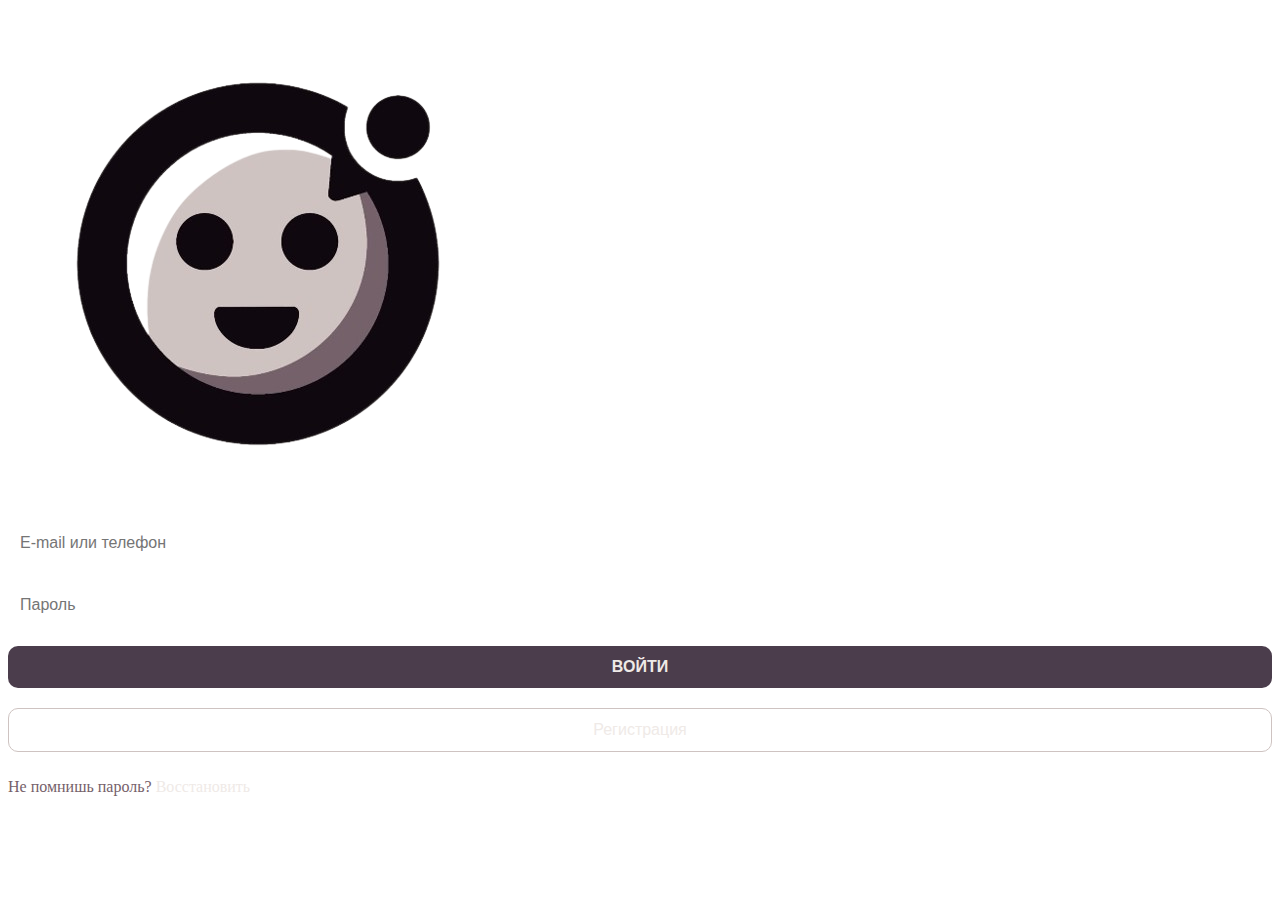
<file: index.html>
<!DOCTYPE html>
<html lang="ru">
<head>
  <meta charset="UTF-8" />
  <meta name="viewport" content="width=device-width, initial-scale=1.0"/>
  <title>Creative Assistant</title>
  <link rel="stylesheet" href="index.css">
</head>
<body>
  <div class="container">
    <img src="logo1.png" alt="logo" class="logo" />

    <div id="login-form">
      <input type="text" placeholder="E-mail или телефон" id="login-user" />
      <input type="password" placeholder="Пароль" id="login-password" />
      <button class="btn-primary" onclick="login()">ВОЙТИ</button>
      <button class="btn-secondary" onclick="showRegistration()">Регистрация</button>
    </div>

<p style="color: #75616a;">Не помнишь пароль? <span id="recoverLink" style="color: #efeae7; cursor: pointer;">Восстановить</span></p>

    <div id="register-form" class="hidden">
      <input type="text" placeholder="Имя пользователя" id="reg-name" />
      <input type="text" placeholder="Телефон" id="reg-phone" />
      <input type="email" placeholder="E-mail" id="reg-email" />
      <input type="password" placeholder="Придумай пароль" id="reg-password" />
      <input type="password" placeholder="Повтори пароль" id="reg-password-repeat" />
      <button class="btn-primary" onclick="register()">ЗАРЕГИСТРИРОВАТЬСЯ</button>
      <button class="btn-secondary" onclick="showLogin()">Назад</button>
    </div>

    <div id="recoverySection" style="display: none;">
      <h3>Восстановление пароля</h3>
      <label for="recoveryPhone">Номер телефона:</label>
      <input type="tel" id="recoveryPhone" name="recoveryPhone" placeholder="+375XXXXXXXXX">
      <button onclick="sendRecoveryCode()">Отправить код</button>
      <br><br>
      <label for="recoveryCode">Код из СМС:</label>
      <input type="text" id="recoveryCode" name="recoveryCode" placeholder="123456">
      <button onclick="verifyRecoveryCode()">Войти</button>
      <br><br>
       <button onclick="goBackToLogin()">Назад</button>
    </div>
 </div>
  
  <script src="index.js"></script>
</body>
</html>
</file>
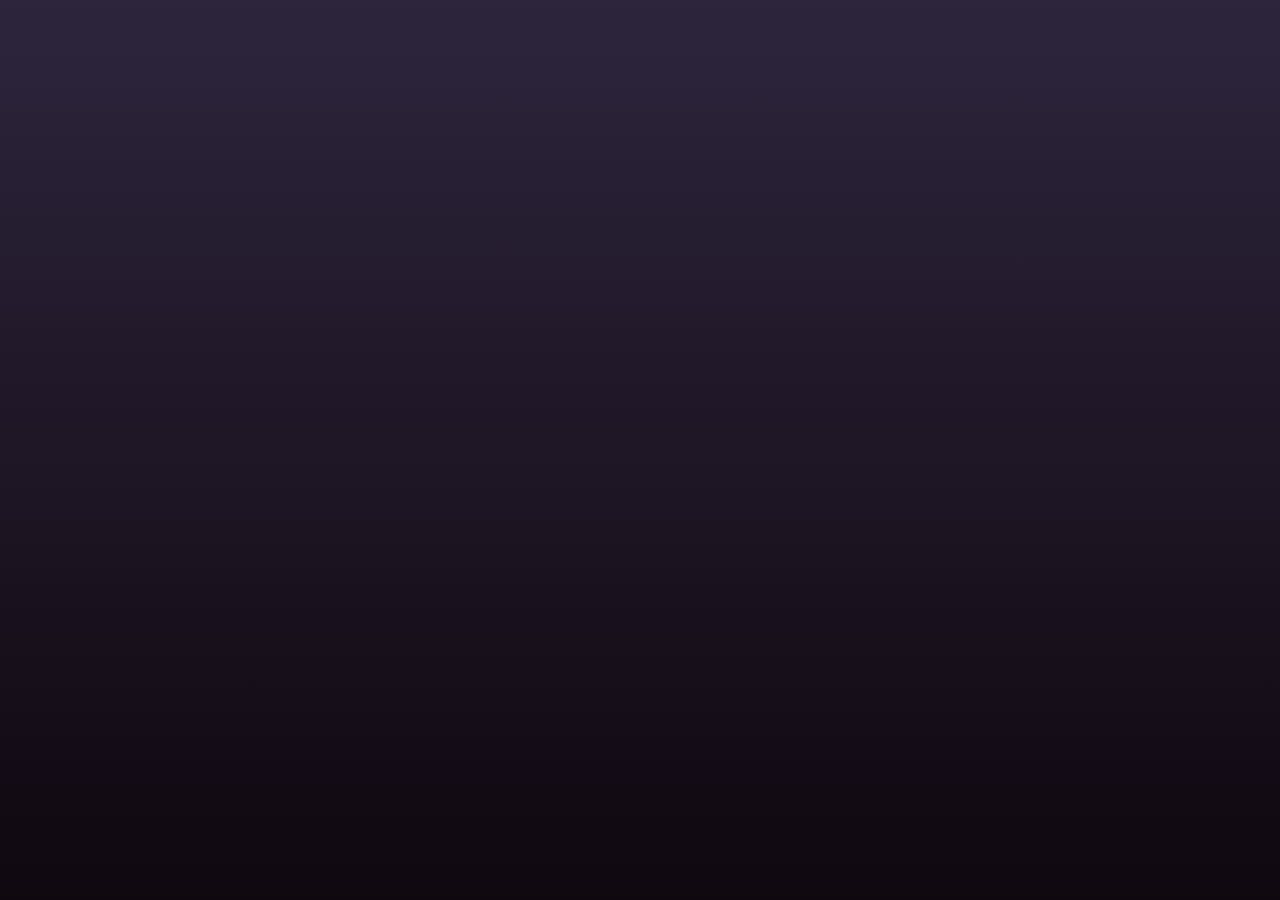
<file: my-profile.html>
<!DOCTYPE html>
<html lang="ru">
<head>
  <meta charset="UTF-8" />
  <meta name="viewport" content="width=device-width, initial-scale=1.0"/>
  <title>Creative Assistant</title>
  <style>
    body {
      background: linear-gradient(to bottom, #2d253c, #0f080f);
      font-family: sans-serif;
      display: flex;
      justify-content: center;
      align-items: center;
      height: 100vh;
      margin: 0;
    }

    .container {
      width: 90%;
      max-width: 320px;
      background-color: transparent;
      padding: 20px;
      border-radius: 10px;
      text-align: center;
    }

        .hidden {
      display: none;
    }
  </style>
</head>
<body>
  <div class="container">
    </body>
</html>
</file>
<file: index.css>
input, button {
      width: 100%;
      padding: 12px;
      margin: 10px 0;
      border-radius: 10px;
      border: none;
      font-size: 16px;
    }

    .btn-primary {
      background-color: #4b3d4c;
      color: #efeae7;
      font-weight: bold;
    }

    .btn-secondary {
      background-color: transparent;
      border: 1px solid #cec3c1;
      color: #efeae7;
    }

    .forgot-password {
      margin-top: 15px;
      color: #75616a;
      font-size: 14px;
    }
    
    .forgot-password a {
      color: #efeae7;
      text-decoration: none;
      margin-left: 5px;
    }
    
    .forgot-password a:hover {
      text-decoration: underline;
    }

    .hidden {
      display: none;
    }
</file>
